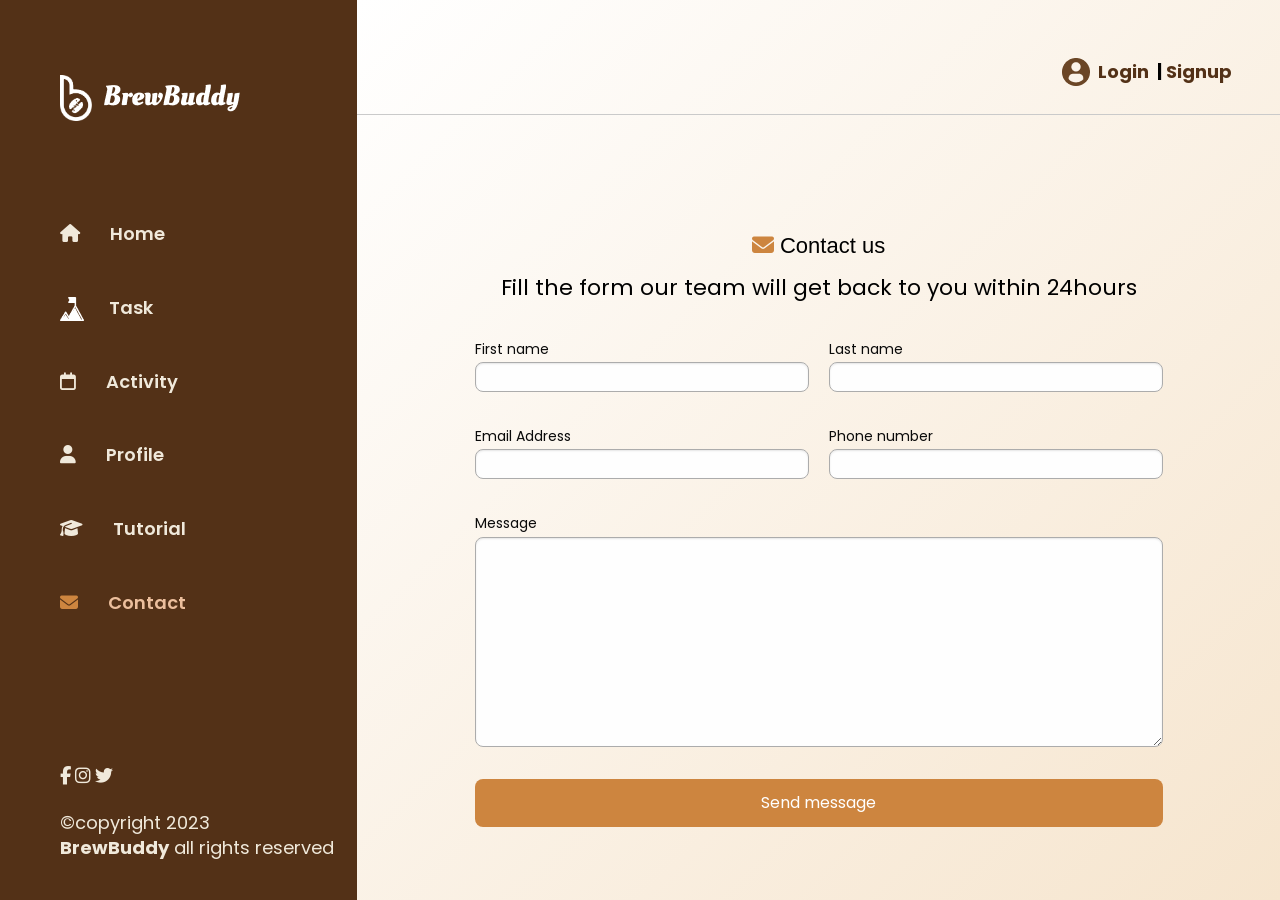
<file: contact.html>
<!DOCTYPE html>
<html>
<head>
	<meta charset="utf-8">
	<meta name="viewport" content="width=device-width, initial-scale=1">
	<link rel="stylesheet" href="https://cdnjs.cloudflare.com/ajax/libs/font-awesome/6.4.0/css/all.min.css" integrity="sha512-iecdLmaskl7CVkqkXNQ/ZH/XLlvWZOJyj7Yy7tcenmpD1ypASozpmT/E0iPtmFIB46ZmdtAc9eNBvH0H/ZpiBw==" crossorigin="anonymous" referrerpolicy="no-referrer"/>
	<link rel="stylesheet" type="text/css" href="css/foundation.min.css">
	<link rel="stylesheet" type="text/css" href="css/style.css">
	<link rel="stylesheet" type="text/css" href="css/contact.css">
	
	<title>Contact Us</title>
</head>
<body>
	<header>
        <nav>
            <ul class="side-nav">
                <a id='logo' href="#">
                    <img src="imgs/logo.png" width="32px" alt="logo">
                    <img src="imgs/brewbuddy.png" alt="Brew Buddy">
                </a>
                <br />
                <li><a href="index.html"><i class="fa-solid fa-house"></i>Home</a></li>
                <li><a href=""><img src="imgs/task-icon.png" alt="Tasks">Task</a></li>
				<li><a href="activity.html"><i class="fa-regular fa-calendar"></i>Activity</a></li>
                <li><a href="profile.html"><i class="fa-solid fa-user"></i>Profile</a></li>
                <li><a href="tutorial.html"><i class="fa-solid fa-graduation-cap"></i>Tutorial</a></li>
                <li class="selected"><a href="contact.html"><i class="fa-solid fa-envelope"></i>Contact</a></li>
            </ul>
            <ul class="bottom-side-nav">
                <li><a href=""><i class="fa-brands fa-facebook-f"></i></a></li>
                <li><a href=""><i class="fa-brands fa-instagram"></i></a></li>
                <li><a href=""><i class="fa-brands fa-twitter"></i></a></li>
                <br />
                <h1 class="copyright">
                    &#169;copyright 2023<br />
                    <span>BrewBuddy</span> all rights reserved
                </h1>
            </ul>
        </nav>
    </header>
	<main>
		<div class="header-bar">
			<div class="header-bar-right logged-out-area">
				<img src="imgs/profile-icon.png" alt="login/logout icon">
				<a href="login.html">Login</a> |&nbsp; <a href="signup.html">Signup</a>
			</div>
			<div class="header-bar-right logged-area">
				Hello, <span class="login-username"></span> |
				<a class="logout-button">Logout</a>
			</div>
		</div>
        <hr />
        <div class="main-content grid-x">
			<div class="container">
				<h1 class="contact"><i class="fa-solid fa-envelope"></i> Contact us</h1>
				<p class="contact">Fill the form our team will get back to you within 24hours</p>

				<div class="contact-wrapper">
					<div class="contact-form">
						<form action="">
							<p class="fields">
								<label>First name</label>
								<input type="text" name="fullname">
							</p>
							<p class="fields">
								<label>Last name</label>
								<input type="text" name="EmailAddress">
							</p>
							<p class="fields">
								<label>Email Address</label>
								<input type="email" name="Phone">
							</p>
							<p class="fields">
								<label>Phone number</label>
								<input type="tel" name="Affair">
							</p>
							<p class="block">
								<label>Message</label>
								<textarea name="message" rows="8"></textarea>
							</p>
							<p class="block">
								<button type="submit">
									Send message
								</button>
							</p>
						</form>
					</div>
				</div>
			</div>
		</div>
	</main>
</body>
</html>
</file>
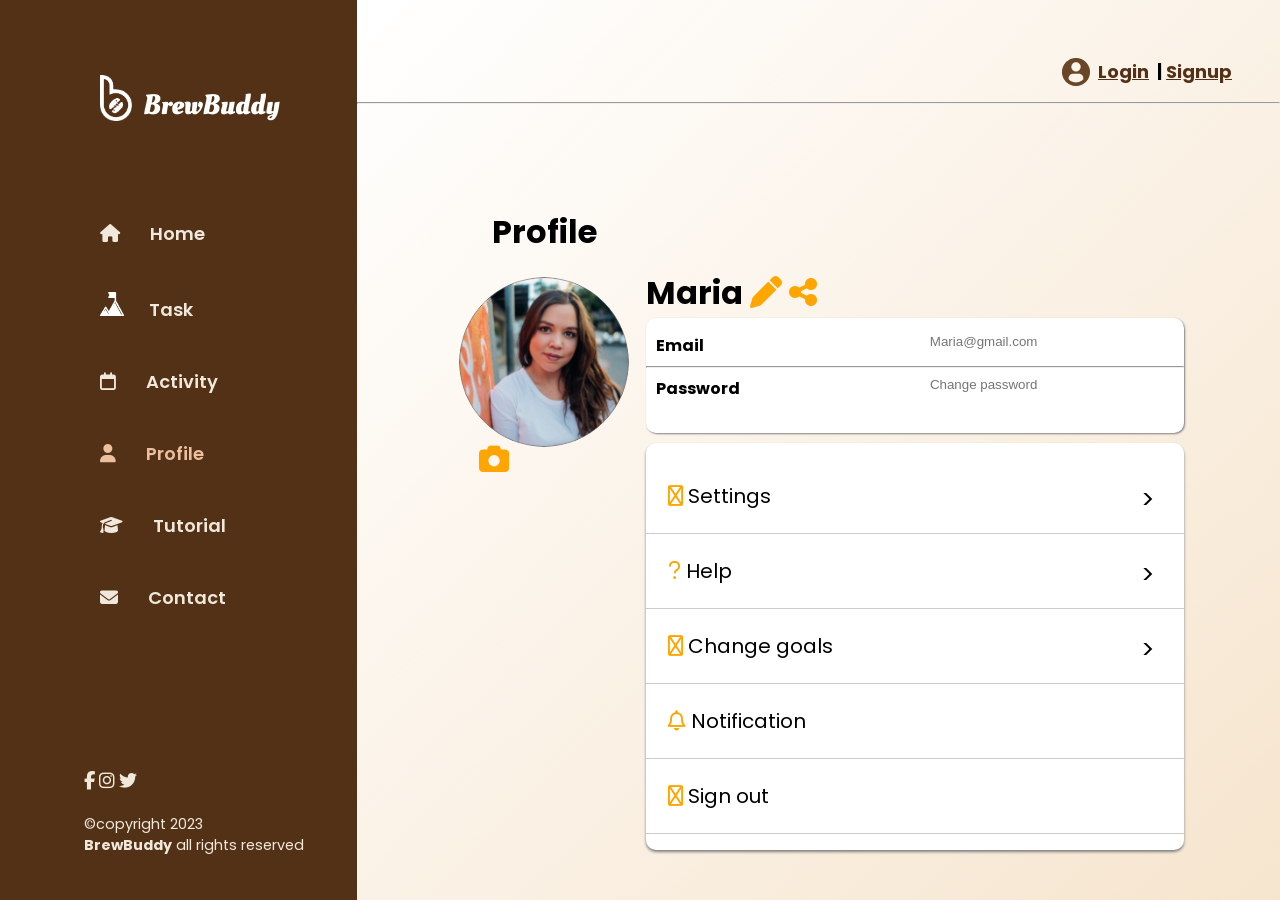
<file: profile.html>
<!DOCTYPE html>
<html>
<head>
	<meta charset="utf-8">
	<meta name="viewport" content="width=device-width, initial-scale=1">
	<link rel="stylesheet" href="https://cdnjs.cloudflare.com/ajax/libs/font-awesome/6.4.0/css/all.min.css" integrity="sha512-iecdLmaskl7CVkqkXNQ/ZH/XLlvWZOJyj7Yy7tcenmpD1ypASozpmT/E0iPtmFIB46ZmdtAc9eNBvH0H/ZpiBw==" crossorigin="anonymous" referrerpolicy="no-referrer"/>
    <link rel="stylesheet" type="text/css" href="css/style.css">
	<link rel="stylesheet" type="text/css" href="css/profile.css">
	<title>Profile</title>
</head>
<body>
	<header>
        <nav>
            <ul class="side-nav">
                <a id='logo' href="#">
                    <img src="imgs/logo.png" width="32px" alt="logo">
                    <img src="imgs/brewbuddy.png" alt="Brew Buddy">
                </a>
                <br />
                <li><a href="index.html"><i class="fa-solid fa-house"></i>Home</a></li>
                <li><a href=""><img src="imgs/task-icon.png" alt="Tasks">Task</a></li>
                <li><a href="activity.html"><i class="fa-regular fa-calendar"></i>Activity</a></li>
                <li class="selected"><a href="profile.html"><i class="fa-solid fa-user"></i>Profile</a></li>
                <li><a href="tutorial.html"><i class="fa-solid fa-graduation-cap"></i>Tutorial</a></li>
                <li><a href="contact.html"><i class="fa-solid fa-envelope"></i>Contact</a></li>
            </ul>
            <ul class="bottom-side-nav">
                <li><a href=""><i class="fa-brands fa-facebook-f"></i></a></li>
                <li><a href=""><i class="fa-brands fa-instagram"></i></a></li>
                <li><a href=""><i class="fa-brands fa-twitter"></i></a></li>
                <br />
                <h1 class="copyright">
                    &#169;copyright 2023<br />
                    <span>BrewBuddy</span> all rights reserved
                </h1>
            </ul>
        </nav>
    </header>
	<main>
		<div class="header-bar">
			<div class="header-bar-right logged-out-area">
				<img src="imgs/profile-icon.png" alt="login/logout icon">
				<a href="login.html">Login</a> |&nbsp; <a href="signup.html">Signup</a>
			</div>
			<div class="header-bar-right logged-area">
				Hello, <span class="login-username"></span> |
				<a class="logout-button">Logout</a>
			</div>
		</div>
        <hr />
        <div class="main-content grid-x">
			<div class="container">
				<div class="item profile">
					<h1 id="profile">Profile</h1>
					<img class="profile-img" src="imgs/maria.png" />	
					<i class="fa-solid fa-camera camera_icon"></i>
				</div>
				
				<div class="item user">
					<h1 id="user">
						Maria
						<i class="fa-sharp fa-solid fa-pen" style="color:orange;"></i></i>
						<i class="fa-sharp fa-solid fa-share-nodes" style="color:orange;"></i>
					</h1>
				</div>
				
				<div class="item fields">
					<label>Email</label>
					<input type="email" name="email" placeholder="Maria@gmail.com" /><hr>
					<label>Password</label>
					<input type="password" name="password2" placeholder="Change password" />
				</div>
				
				<div class="item nav">
					<div class="profile-nav">
						<ul>
							<li><a href="#"><i class="fa-solid fa-gear"></i> Settings <span class="profile-span">></span></a></li>
							<li><a href="#"><i class="fa-solid fa-question"></i> Help <span class="profile-span">></span></a></li>
							<li><a href="#"><i class="fa-solid fa-bullseye"></i> Change goals <span class="profile-span">></span></a></li>
							<li><a href="#"><i class="fa-sharp fa-regular fa-bell"></i> Notification <span class="profile-span"></span></a></li>
							<li><a href="#"><i class="fa-solid fa-arrow-right-from-bracket"></i> Sign out <span class="profile-span"></span></a></li>
						</ul>
					</div>
				</div>
			</div>
		</div>
	</main>
</body>
</html>
</file>
<file: css/style.css>
/* Brand color accorss all the pages */
:root {
  --brand-primary: #533117;
  --brand-primary-light: #F6813F;
  --brand-secondary: #F0E9DB;
  --brand-bg-gradient: #F6E5CE;
  --white-text: #ffffff;
  --black-text: #000000;
  --grey-text: #A29F9F;
}

* {
  list-style: none;
}

body {
  margin: 0;
  padding: 0;
}

body {
  box-sizing: border-box;
  font-family: 'Poppins', sans-serif;
  scroll-behavior: smooth;
  margin-bottom: 0;
  height: 100%;
}

header {
  position: absolute;
  margin: 0;
  width: 357px;
  height: 100%;
}

/* Background color used accorss all the pages */
main {
  position: absolute;
  left: 357px;
  width: calc(100% - 357px);
  height: 100%;
  background-image: linear-gradient(to bottom right, #FFF, var(--brand-bg-gradient));
  overflow: auto;
}

/* side navigation background color */
nav {
  display: flex;
  height: 100%;
  background-color: var(--brand-primary);
  flex-direction: column;
  overflow: auto;
}

nav a {
  text-decoration: none;
}

.row {
  display: flex;
}

/* side nav. layout */
.side-nav {
  display: inline-block;
  align-self: flex-start;
  margin: 0;
  width: 100%;
}

.side-nav li {
  margin: 45px 70px 20px 60px;
}

.side-nav li a {
  color: var(--brand-secondary);
  font-weight: 600;
  font-size: 18px;
  font-family: 'poppins', sans-serif;
}

/* sid nav. changed color once user slected */
.side-nav li.selected a {
  color: #ECBF9D;
}

.side-nav li a i {
  padding-right: 30px;
}

.side-nav li a img {
  padding-right: 25px;
}

.header-bar {
  display: flex;
  justify-content: flex-end;
}

/* right corner section styling */
.header-bar-right {
  display: flex;
  background-color: transparent !important;
  margin-right: 32px;
  margin-top: 50px;
  padding: 8px;
  font-family: 'Poppins', sans-serif;
  font-size: 18px;
  font-weight: 700;
}

.header-bar-right.login-button {
  cursor: pointer;
}

.header-bar-right>* {
  margin-right: 8px;
  color: var(--brand-primary);
}

.bottom-side-nav {
  display: inline-block;
  align-self: flex-end;
  margin-top: auto;
  width: 100%;
  padding: 16px;
  padding-left: 60px;
}

/* copyright section styling */
.bottom-side-nav * {
  color: var(--brand-secondary);
}

.bottom-side-nav li {
  display: inline-block;
}

.bottom-side-nav li a i {
  font-size: 18px;
}

.copyright {
  font-family: 'Poppins', sans-serif;
  font-size: 18px;
  color: #F0E9DB;
  margin-top: 20px;
  font-weight: 400;
}

.copyright span {
  font-weight: 700;
}

/* top right logo section styling */
#logo {
  display: inline-block;
  width: 400px;
  height: 100px;
  margin: 75px 70px 0 60px;
}

#logo img {
  margin-right: 8px;
}

nav ul li a {
  font-size: 16px;
  font-weight: 400;
  color: var(--brand-primary);
}

/* side nav. styling */
nav ul li a:hover {
  color: #F6813F;
}

.main-content {
  padding: 64px;

  display: flex;
  justify-content: center;
}

.main-content>div {
  padding: 32px;
}

.main-content .button-wrap {
  padding: 0 64px;
}

.main-content .cups-counter {
  font-size: 2em;
  font-weight: bold;
  margin-right: 8px;
}

.main-content .mg-counter {
  font-size: 0.75em;
  font-weight: bold;
}

.main-content .coffee-cup-image {
  margin: 24px 0;
}

.main-content .content-box {
  background-color: #FFF;
  color: var(--brand-primary);
  padding: 32px;
  border-radius: 16px;
  margin-bottom: 32px;
}

.main-content .content-box h2 {
  color: var(--brand-primary);
  font-size: 1.5em;
  font-weight: bold;
  margin-bottom: 12px;
}

.main-content .icons-set {
  width: 100%;
  display: flex;
  justify-content: center;
}

.main-content .icons-set p {
  text-align: center;
}

.main-content .icons-set>div {
  display: inline;
  padding: 8px;
}

.main-content .icons-set div.icon-set-icon {
  display: inline-block;
  width: 128px;
  height: 128px;
  background-size: cover;
  cursor: pointer;
}

/* third interactive section images set */
.main-content .icons-set div.headache-icon {
  background-image: url('../imgs/symptoms/headaches.svg');
}

.main-content .icons-set div.headache-icon:hover {
  background-image: url('../imgs/symptoms/headaches-hover.svg');
}

.main-content .icons-set div.sweat-icon {
  background-image: url('../imgs/symptoms/sweat.svg');
}

.main-content .icons-set div.sweat-icon:hover {
  background-image: url('../imgs/symptoms/sweat-hover.svg');
}

.main-content .icons-set div.other-icon {
  background-image: url('../imgs/symptoms/other.svg');
}

.main-content .icons-set div.other-icon:hover {
  background-image: url('../imgs/symptoms/other-hover.svg');
}

.main-content .icons-set div.coffee-icon {
  background-image: url('../imgs/coffee-button.svg');
}

.main-content .icons-set div.coffee-icon:hover {
  background-image: url('../imgs/coffee-button-hover.svg');
}

.logged-area {
  display: none;
}

/* Orange color button accorss homepage */
button.primary-button {
  padding: 16px;
  border-radius: 16px;
  background-color: var(--brand-primary-light);
  width: 100%;
  text-transform: uppercase;
  color: white;
  font-weight: bold;
  cursor: pointer;
}

button.primary-button:disabled {
  cursor: auto;
  opacity: .5;
}

/* Fun facts section styling */
.coffee-chip {
  cursor: pointer;
}

.coffee-chip:hover {
  border: 1px solid var(--brand-primary);
  background-color: white;
}

.coffee-chip.selected {
  border-radius: 8px;
  border: 1px solid var(--brand-primary);
  background-color: white;
}

.coffee-chip p {
  margin: 0;
  font-size: 0.5em;
}

.coffee-chip p strong {
  font-weight: bold;
  font-size: 1.2em;
}

.coffee-chip img {
  width: 128px;
  height: 128px;
}

.add-coffee-button {
  margin-top: 12px;
}

#modal-wrapper {
  display: none;

  position: absolute;
  width: 100%;
  height: 100%;
  top: 0;
  left: 0;

  align-items: center;
  justify-content: center;
}

.coffee-cup-image {
  position: relative;
  width: 30%;
  height: 600px;
}

.coffee-cup-image img {
  position: absolute;
  top: 0;
  left: 0;
}

.coffee-cup-image img:not(:first-child) {
  animation: fadeIn 3s;
}

/* Animation after added coffee consumption */
@keyframes fadeIn {
  0% {
    opacity: 0;
  }

  100% {
    opacity: 1;
  }
}

/* feedback-bar styling */
.footer-message {
  position: fixed;
  bottom: 20px;
  left: 50%;
  width: 800px;
  margin-left: -400px;
  border-radius: 16px;
  background-color: var(--brand-primary-light);
  color: white;
  padding: 24px 16px;
  font-weight: bold;

  display: flex;
  justify-content: space-between;
  cursor: pointer;
}


.footer-message a {
  text-decoration: none;
  color: white;
}

/* speech buddle message beside coffee cup styling  */
.good-job-dialog {
  background-color: white;
  padding: 12px;
  position: absolute;
  bottom: 120px;
  right: 0;
  margin-right: -250px;
  border-radius: 16px;
  color: black;

  /* the radius */
  --r: 25px;
  /* the size of the tail */
  --t: 30px;
  --_d: 0%;

/* https://freefrontend.com/css-speech-bubbles/  */
  -webkit-mask:
    radial-gradient(var(--t) at var(--_d) 0, #0000 98%, #000 102%) var(--_d) 100%/calc(100% - var(--r)) var(--t) no-repeat,
    conic-gradient(at var(--r) var(--r), #000 75%, #0000 0) calc(var(--r)/-2) calc(var(--r)/-2) padding-box,
    radial-gradient(50% 50%, #000 98%, #0000 101%) 0 0/var(--r) var(--r) space padding-box;

  border-left: var(--t) solid #0000;
  place-self: start;

  outline: 1px solid var(--brand-primary-light);
}

.good-job-dialog p, .bad-job-dialog p  {
  margin: 0;
  margin-bottom: 8px;
}

.good-job-dialog .title, .bad-job-dialog .title {
  font-size: 1.4em;
  font-weight: bold;
  color: var(--brand-primary-light);
}

.bad-job-dialog .title {
  color: white;
}

/* alert speech bubble */
.bad-job-dialog {
  padding: 12px;
  z-index: 1;
  position: absolute;
  bottom: 200px;
  right: 0;
  margin-right: -360px;
  border-radius: 16px;

  font-weight: bold;
  color: white;
  background-image: linear-gradient(#FEBABA,#D13A3A);
}

#modal-wrapper-bg {
  background-color: rgba(0, 0, 0, 0.5);

  position: absolute;
  width: 100%;
  height: 100%;
  top: 0;
  left: 0;
}

/* pop up screen styling */
#modal {
  position: absolute;
  width: 600px;

  border-radius: 16px;
  border: 2px solid var(--brand-bg-gradient);
  background-image: linear-gradient(to bottom right, #FFF, var(--brand-bg-gradient));

  padding: 32px;
  opacity: 1;

  color: var(--brand-primary);
  z-index: 1;
}

#modal .header {
  font-size: 1.5em;
  font-weight: bold;
}

#modal .close {
  position: absolute;
  top: 0;
  right: 0;
  margin-top: 8px;
  margin-right: 24px;
  font-size: 2em;
  font-weight: bold;

  cursor: pointer;
}

#modal .content {
  text-align: center;
}

#modal .content h2 {
  font-size: 1.5em;
  font-weight: bold;
}

#modal .error {
  color: red;
}
</file>
<file: css/contact.css>
@import url('https://fonts.googleapis.com/css2?family=Poppins:ital,wght@0,300;0,500;0,600;1,200&display=swap');

body {
	color: #000;
	font-family: Poppins;
}

.fa-envelope {
	color: #CD853F;
}

.contact {
	text-align: center;
	font-size: 22px;
}

.email {
	background-color: #CD853F;
}

.contact-form form {
	margin: 0;
	padding: 1em;

	display: grid;
	grid-template-columns: auto auto;
	grid-column-gap: 20px;
}

.contact-form form input {
	height: 30px;
	border-radius: 8px;
	border: solid 1px #acacac;
	outline: 0;
}

.contact-form form textarea {
	border-radius: 8px;
	border: solid 1px #acacac;
	outline: 0;
}

.contact-form form .block {
	grid-column: 1 / 3;
}

.contact-form form input,
.contact-form form button,
.contact-form form textarea {
	width: 100%;
}

.contact-form form button {
	background-color: #CD853F;
	border: 0;
	padding: 1em;
	border-radius: 8px;
	font-size: 16px;
	color: #fff;
	cursor: pointer;
}

@media (max-width: 900px) {
	body {
		padding: 0;
	}

	.contact-form form {
		margin: 0;
		padding: 1em;
		display: grid;
		grid-template-columns: auto;
	}

	.contact-form form .fields {
		grid-column: 1 / 3;
	}
}
</file>
<file: css/profile.css>
@import url('https://fonts.googleapis.com/css2?family=Poppins:ital,wght@0,300;0,500;0,600;1,200&display=swap');

.container {
	width: 100%;
	height: auto;
	display: grid;
	grid-template-columns: 25% auto;
	grid-gap: 10px;

}

.item {
	width: 100%;
	height: 100px;
}

.profile {
	grid-row: 1 / 4;
	position: relative;
	height: auto;
	text-align: center;
}

img.profile-img {
	width: 170px;
	height: 170px;
	border-radius: 100%;
	align-items: center;
	justify-content: center;
}

.camera_icon {
	position: relative;
	top: -10px;
	left: -50px;
	color: orange;
	font-size: 30px;
}

#profile {
	margin-top: 0px;
	display: flex;
	align-items: center;
	justify-content: center;
}

.user {
	position: relative;
}

#user {
	position: absolute;
	top: 40px;
}

.fields {
	padding-top: 15px;
	position: relative;
	background-color: #fff;
	border-radius: 10px;
	box-shadow: 1px 1px 2px gray;
}

.fields input {
	right: 10px;
	position: absolute;
	width: 70%;
	text-align: center;
	border: none;
}

.fields input:hover {
	right: 10px;
	position: absolute;
	width: 70%;
	text-align: center;
	border: none;
	color: blue;
}

.fields label {
	margin-left: 10px;
	font-weight: bolder;
}

.nav {
	background-color: #fff;
	width: 100%;
	border-radius: 10px;
	position: relative;
	box-shadow: 0px 2px 3px gray;
	height: auto;
}

.profile-nav ul {
	list-style-type: none;
	padding: 0;

}

.profile-nav ul li {
	background-color: var(--cor-principal);
	border-bottom: solid 1px #ccc;
}

.profile-nav ul li a {
	color: #000;
	padding: 22px;
	display: block;
	text-decoration: none;
	font-size: 20px;
}

.profile-nav ul li:hover {
	background-color: var(--cor-secundaria);
	color: white;
	transition: all .5s;
	border-radius: 10px;
}

.profile-nav ul li i {
	color: orange;
	font-weight: 200;
}

span.profile-span {
	right: 30px;
	position: absolute;
	font-size: 25px;
}














@media (max-width: 1100px) {

	.profile {
		grid-row: 1 / 1;
		grid-column: 1 / 3;
		position: relative;
		height: 220px;

	}

	img {
		width: 170px;
		height: 170px;
		border-radius: 100%;
		align-items: center;
		justify-content: center;
	}

	.user {
		grid-column: 1 / 3;
		display: flex;
		text-align: center;
		justify-content: center;
	}

	body {
		background-color: #FEF5DA;
		overflow-x: hidden;
		margin-top: 30px;
		margin-left: 80px;
		margin-right: 80px;
	}

	.fields {
		grid-column: 1 / 3;
	}


	.nav {
		background-color: #fff;
		width: 100%;
		border-radius: 10px;
		position: relative;
		box-shadow: 0px 2px 3px gray;
		height: auto;
		grid-column: 1 / 3;
	}
}

/* overrides */
.bottom-side-nav {
	padding-left: 20px !important;
	margin-left: 200px !important;
	position: relative;
	left: 100px;
}

.copyright {
	font-size: 0.9em !important;
}
</file>
